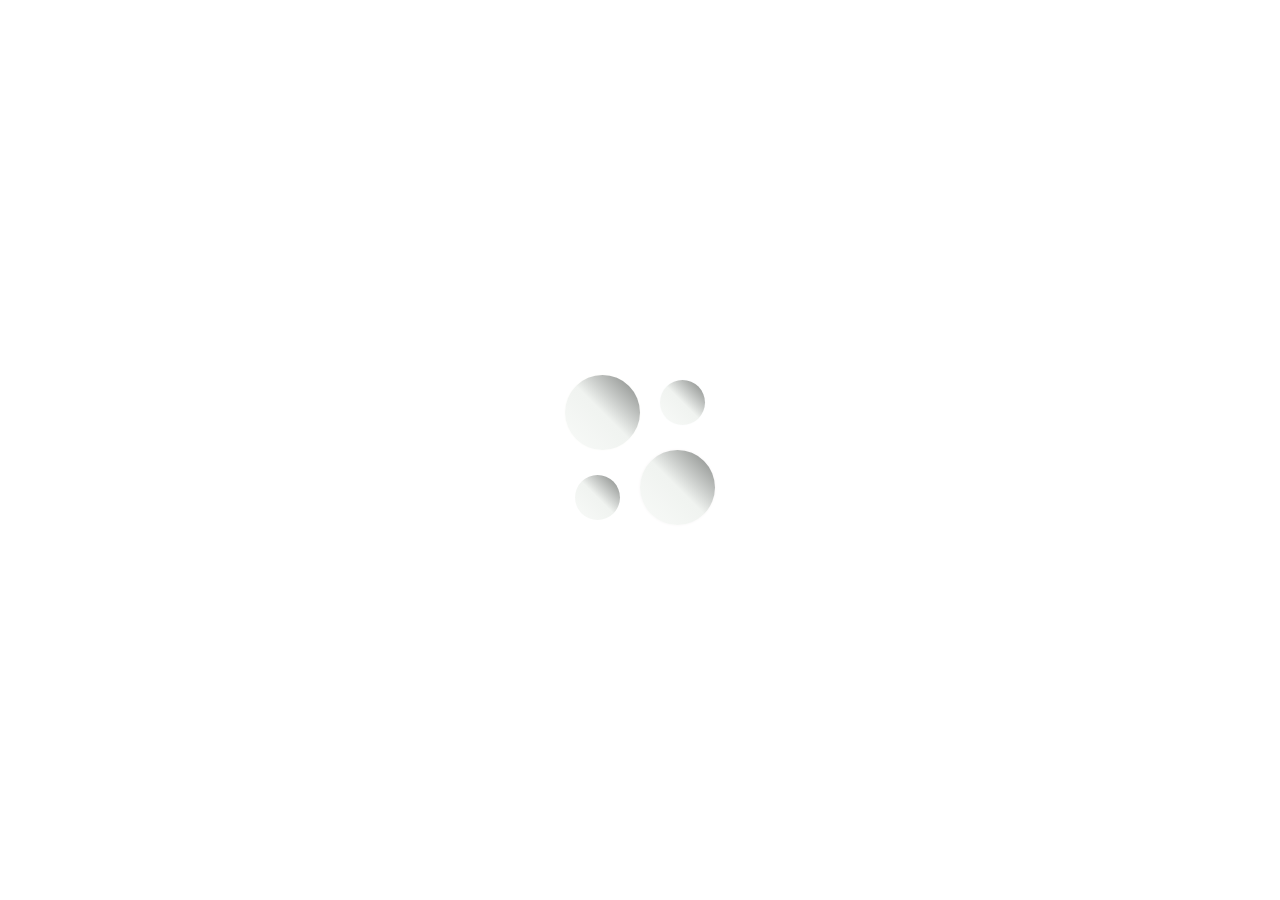
<file: loading_page.html>
<!DOCTYPE html>
<html>
<head>
    <title>Loading Spinner</title>
    <link rel="stylesheet" href="loading_page.css">
    <link rel="stylesheet" href="background.css">
</head>
<body>
    <div class="container">
        <div></div>
        <div></div>
        <div></div>
        <div></div>
    </div>
</body>
</html>
</file>
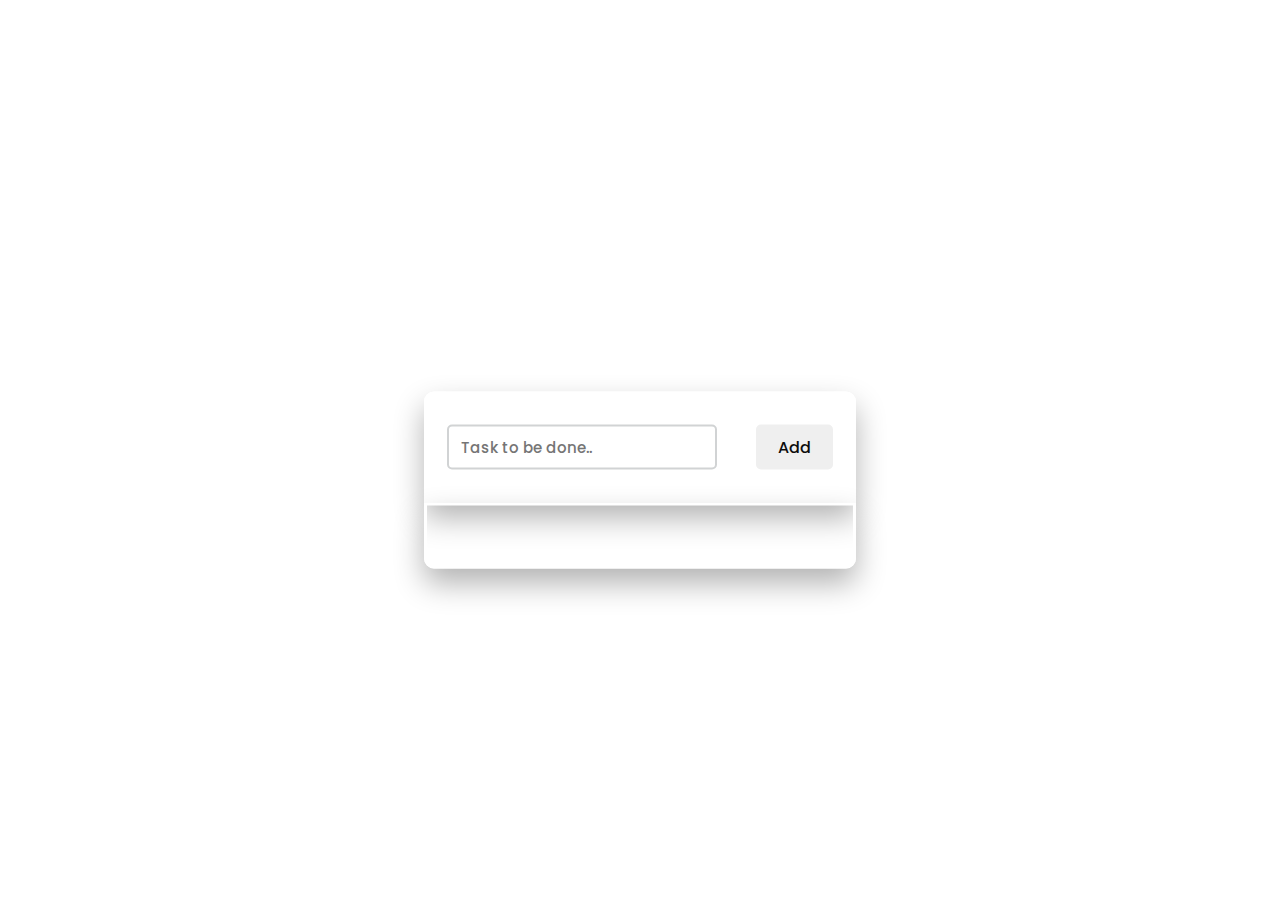
<file: todo.html>
<!DOCTYPE html>
<html lang="en">
<head>
    <title>Simple To Do List</title>
    <!--Google Font-->
    <link href="https://fonts.googleapis.com/css2?family=Poppins:wght@400;500&display=swap" rel="stylesheet">
    <!--Font Awesome CDN-->
    <link rel="stylesheet" href="https://cdnjs.cloudflare.com/ajax/libs/font-awesome/5.15.2/css/all.min.css">
    <!--Stylesheet-->
    <link rel="stylesheet" href="assets\css\todo.css">
    <link rel="stylesheet" href="assets\css\background.css">
</head>
<body>
    <div class="container">
        <h1>To - Do List</h1>
        <div id="newtask">
            <input type="text" placeholder="Task to be done..">
            <button id="push">Add</button>
        </div>
        <div id="tasks"></div>
    </div>
    <!--Script-->
    <script src="assets\javascript\todo.js"></script>
</body>
</html>
</file>
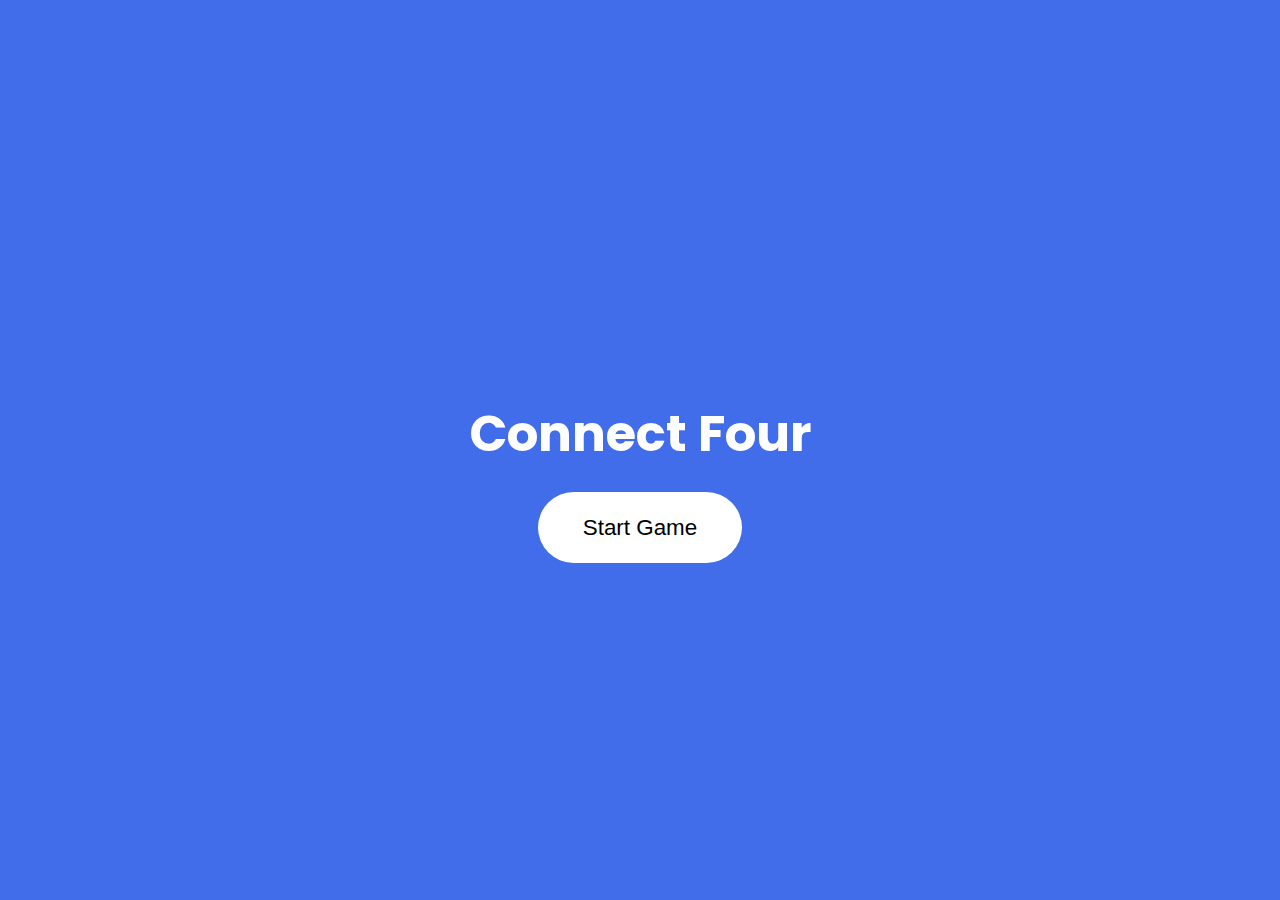
<file: connect4/connect4.html>
<!DOCTYPE html>
<html lang="en">
  <head>
    <meta name="viewport" content="width=device-width, initial-scale=1.0" />
    <title>Connect 4</title>
    <!-- Google Fonts -->
    <link
      href="https://fonts.googleapis.com/css2?family=Poppins:wght@400;500&display=swap"
      rel="stylesheet"
    />
    <!-- Stylesheet -->
    <link rel="stylesheet" href="connect4.css" />
  </head>
  <body>
    <div class="wrapper">
      <div id="playerTurn">Demo Text</div>
      <div class="container"></div>
      <div id="information">
        <div class="player-wrappers">
          Player 1
          <div class="player1"></div>
        </div>
        <div class="player-wrappers">
          Player 2
          <div class="player2"></div>
        </div>
      </div>
    </div>
    <div class="startScreen">
      <div id="message"></div>
      <h1 style="text-align:center; margin-top: 40px; font-size: 50px; color: white; margin-bottom: 20px;">Connect Four</h1>
      <button id="start">Start Game</button>
    </div>
    <!-- Script -->
    <script src="connect4.js"></script>
  </body>
</html>
</file>
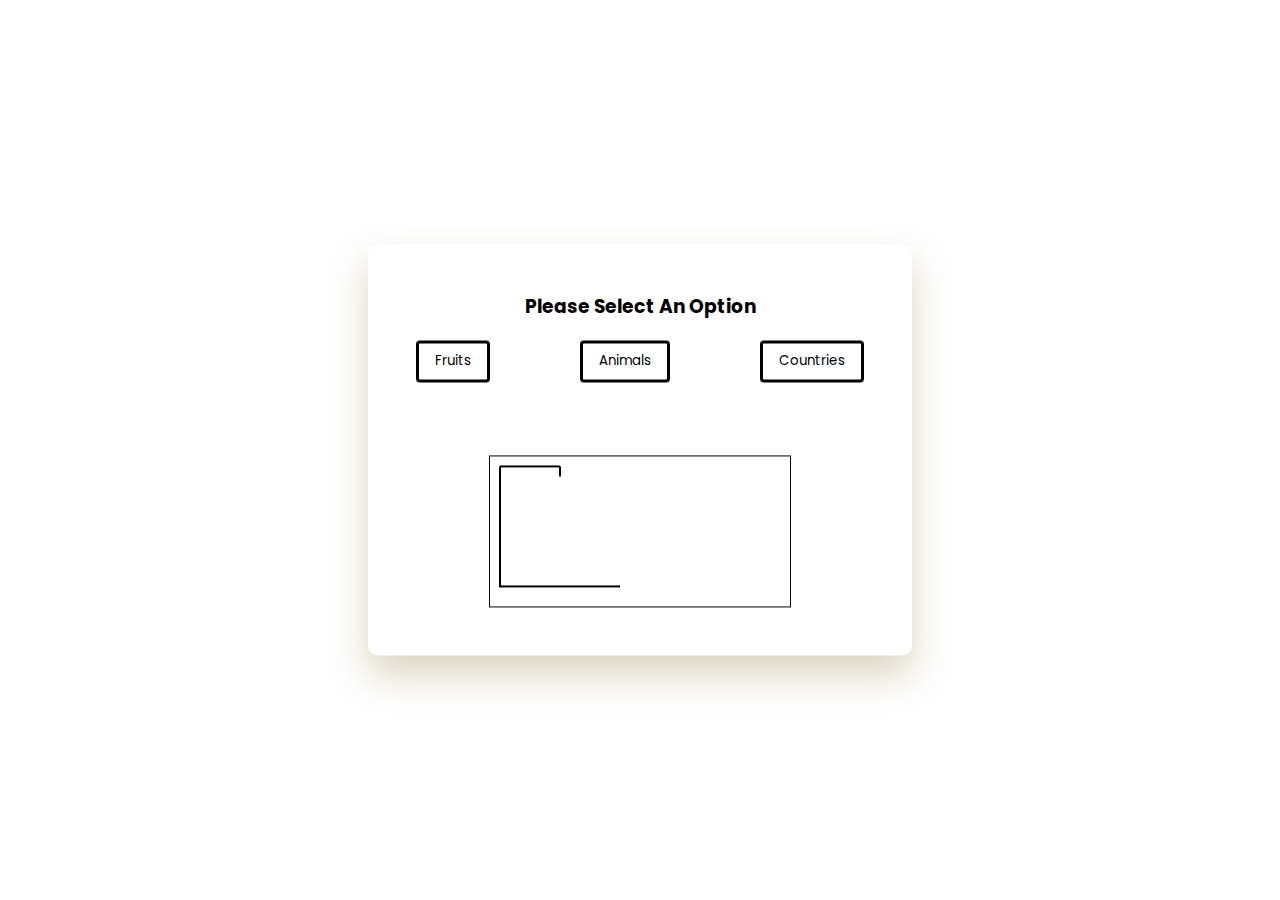
<file: hangman/hangman.html>
<!DOCTYPE html>
<html lang="en">
  <head>
    <meta name="viewport" content="width=device-width, initial-scale=1.0" />
    <title>Hangman</title>
    <!-- Google Fonts -->
    <link
      href="https://fonts.googleapis.com/css2?family=Poppins:wght@400;600&display=swap"
      rel="stylesheet"
    />
    <!-- Stylesheet -->
    <link rel="stylesheet" href="hangman.css" />
    
  </head>
  <body>
    <h1 style="text-align:center; margin-top: 40px; font-size: 50px; color: white; margin-bottom: 20px;">HANGMAN</h1>
    <div class="container">
      <div id="options-container"></div>
      <div id="letter-container" class="letter-container hide"></div>
      <div id="user-input-section"></div>
      <canvas id="canvas"></canvas>
      <div id="new-game-container" class="new-game-popup hide">
        <div id="result-text"></div>
        <button id="new-game-button">New Game</button>
      </div>
    </div>
    <!-- Script -->
    <script src="hangman.js"></script>
  </body>
</html>
</file>
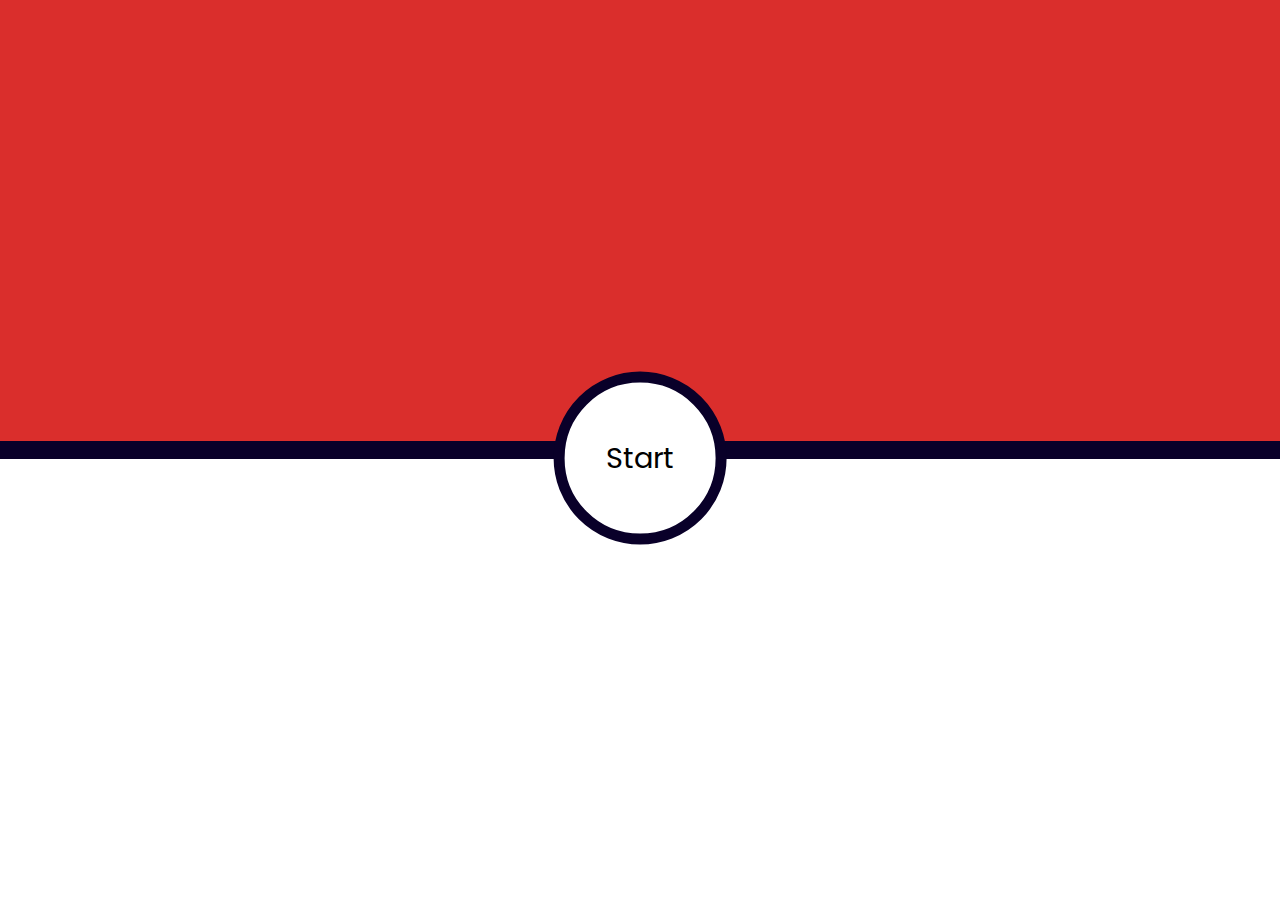
<file: pokemon/pokemon.html>
<!DOCTYPE html>
<html lang="en">
  <head>
    <meta name="viewport" content="width=device-width, initial-scale=1.0" />
    <title>Who's that Pokemon</title>
    <!-- Google Fonts -->
    <link
      href="https://fonts.googleapis.com/css2?family=Poppins:wght@400;600&display=swap"
      rel="stylesheet"
    />
    <!-- Stylesheet -->
    <link rel="stylesheet" href="pokemon.css" />
  </head>
  <body>
    <div class="game-container hide">
      <div class="header">
        <div class="timer"></div>
      </div>
      <div class="container"></div>
    </div>
    <div class="score-container">
      <div id="user-score"></div>
      <button id="start">Start</button>
    </div>
    <!-- Script -->
    <script src="pokemon.js"></script>
  </body>
</html>
</file>
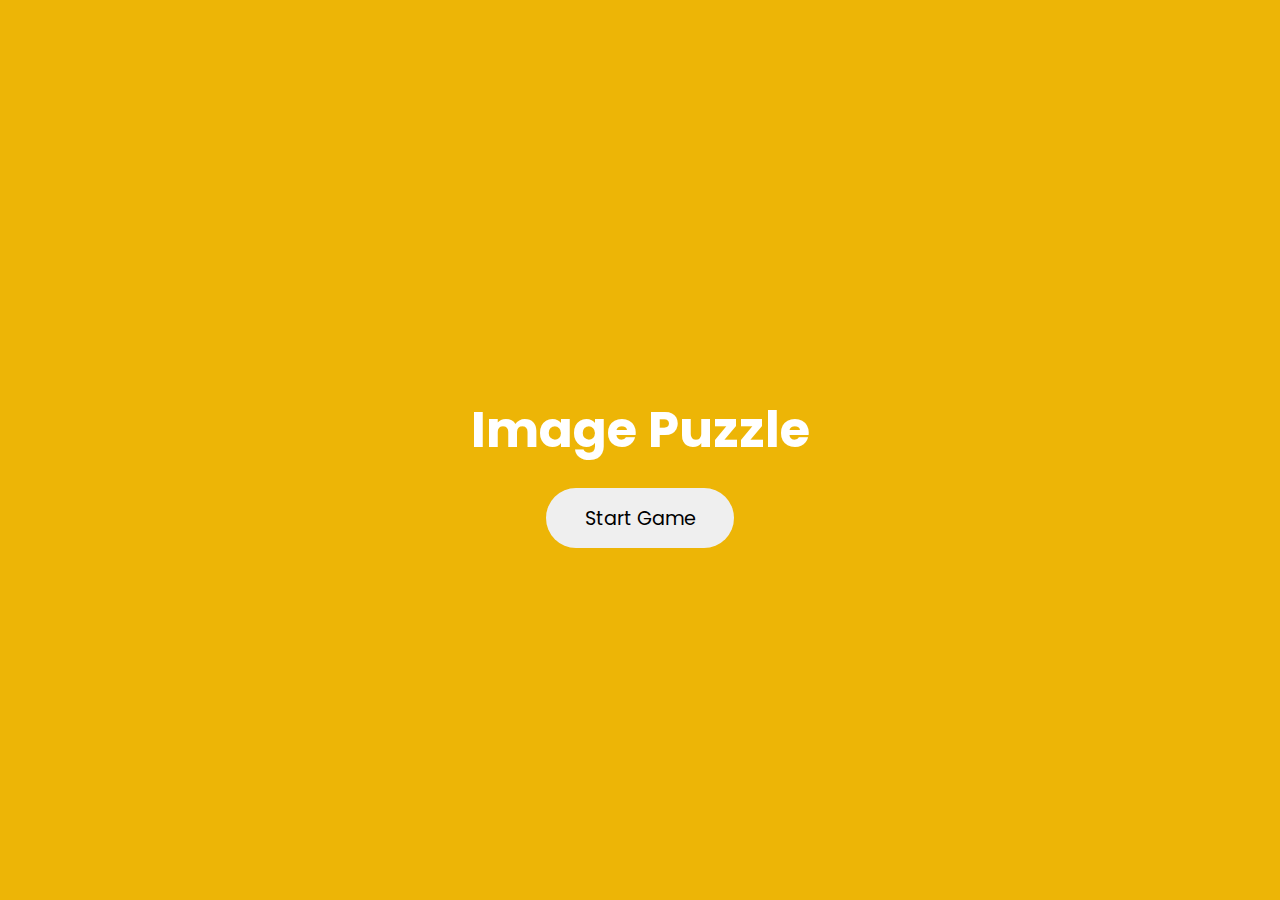
<file: sliding/sliding.html>
<!DOCTYPE html>
<html lang="en">
  <head>
    <meta name="viewport" content="width=device-width, initial-scale=1.0" />
    <title>Sliding Puzzle Game</title>
    <!-- Google Fonts -->
    <link
      href="https://fonts.googleapis.com/css2?family=Poppins&display=swap"
      rel="stylesheet"
    />
    <!-- Stylesheet -->
    <link rel="stylesheet" href="sliding.css" />
  </head>
  <body>
    <div class="cover-screen">
      <p id="result"></p>
      <h1 style="text-align:center; margin-top: 40px; font-size: 50px; color: white; margin-bottom: 20px;">Image Puzzle</h1>
      <button id="start-button">Start Game</button>
    </div>
    <div id="moves"></div>
    <div class="slider-game">
      <div class="container"></div>
      <div class="original-image">
        <img src="original_image.png" alt="" />
      </div>
    </div>
    <!-- Script -->
    <script src="sliding.js"></script>
  </body>
</html>
</file>
<file: loading_page.css>
body{
    /* background-image: url(https://source.unsplash.com/random/1400x700/?nature,river,forest,sunset); */
    padding: 0;
    margin: 0;
    height: 100vh;
    display: grid;
    place-items: center center;
}
.container{
    height: 350px;
    width: 350px;
    position: relative;
    animation: spin 1.5s infinite;
}
@keyframes spin{
    100%{
        transform: rotate(360deg);
    }
}
.container>div:nth-child(1){
    height: 75px;
    width: 75px;
    background-image: linear-gradient(
        45deg,
        #f8faf8,
        #f0f3f0,
        rgb(126, 129, 127)
        
    );
    position: absolute;
    top: 100px;
    left: 100px;
    box-shadow: 0 0 3px #fcfcf9;
    border-radius: 50%;
    animation: move1 1.5s infinite;
}
@keyframes move1{
    50%{
        transform: translate(-30px,-30px) scale(0.3);
    }
}
.container>div:nth-child(2){
    height: 45px;
    width: 45px;
    background-image: linear-gradient(
        45deg,
        #f8faf8,
        #f0f3f0,
        rgb(126, 129, 127)
        

    );
    position: absolute;
    top: 105px;
    right: 110px;
    box-shadow:  0 0 2px #f9fbfc;
    border-radius: 50%;
    animation: move2 1.5s infinite;
}
@keyframes move2{
    50%{
        transform: translate(15px,-20px) scale(0.55);
    }
}
.container>div:nth-child(3){
    height: 75px;
    width: 75px;
    background-image: linear-gradient(
        45deg,
        #f8faf8,
        #f0f3f0,
        rgb(126, 129, 127)
    );
    position: absolute;
    bottom: 100px;
    right: 100px;
    box-shadow: 0 0 3px #f7f4f5;
    border-radius: 50%;
    animation: move3 1.5s infinite;
}
@keyframes move3{
    50%{
        transform: translate(30px,30px) scale(0.3);
    }
}
.container>div:nth-child(4){
    height: 45px;
    width: 45px;
    background-image: linear-gradient(
        45deg,
        #f8faf8,
        #f0f3f0,
        rgb(126, 129, 127)
    );
    position: absolute;
    bottom: 105px;
    left: 110px;
    border-radius: 50%;
    animation: move4 1.5s infinite;
}
@keyframes move4{
    50%{
        transform: translate(-15px,20px) scale(0.55);
    }
}
</file>
<file: background.css>
body{
    background-image: url(https://source.unsplash.com/random/1400x700/?nature,river,forest,sunset);
}
</file>
<file: connect4/connect4.css>
body {
  margin: 0;
  padding: 0;
  font-family: "Poppins", sans-serif;
  background-color: #416cea;
}
.wrapper {
  width: 33.75em;
  background-color: #ffffff;
  position: absolute;
  padding: 2em;
  transform: translateX(-50%);
  left: 50%;
  top: 1.25em;
  border-radius: 0.5em;
}
.container {
  margin: 1.25em auto;
  width: 33.75em;
  border-radius: 0.6em;
  overflow: hidden;
  background-color: #416cea;
}
#information {
  display: grid;
  width: 100%;
  grid-template-columns: 1fr 1fr;
}
.player-wrappers {
  display: flex;
  align-items: center;
  flex-direction: column;
}
.player1:before {
  content: "";
  display: inline-block;
  width: 3.12em;
  height: 3.12em;
  border-radius: 50%;
  background: radial-gradient(#fff04e 1.12em, #ffc400 1.25em);
}
.player2:before {
  content: "";
  display: inline-block;
  width: 3.12em;
  height: 3.12em;
  border-radius: 50%;
  background: radial-gradient(#ff4747 1.12em, #c00303 1.25em);
}
#playerTurn {
  margin: 1em 0;
  text-align: right;
}
#playerTurn span {
  font-weight: 600;
}
.startScreen {
  position: absolute;
  top: 0;
  height: 100vh;
  width: 100vw;
  background-color: #416cea;
  display: flex;
  flex-direction: column;
  align-items: center;
  justify-content: center;
}
.startScreen button {
  background-color: #ffffff;
  font-size: 1.4em;
  padding: 1em 2em;
  border: none;
  outline: none;
  border-radius: 2em;
  cursor: pointer;
}
.grid-row {
  margin: 0 auto;
  display: flex;
}
.grid-box {
  width: 5em;
  height: 5em;
  display: grid;
  place-items: center;
  background: radial-gradient(white 1.37em, #416cea 1.43em);
  cursor: pointer;
}
.hide {
  display: none;
}
#message {
  margin-bottom: 1em;
  color: #ffffff;
  font-size: 1.2em;
}
</file>
<file: hangman/hangman.css>
* {
  padding: 0;
  margin: 0;
  box-sizing: border-box;
  font-family: "Poppins", sans-serif;
}
body{
  
  background-image: url(https://source.unsplash.com/random/1400x700/?nature,river,forest,sunset,culture,aesthetic,technology);
}
.container {
  font-size: 16px;
  background-color: #ffffff;
  width: 90vw;
  max-width: 34em;
  position: absolute;
  transform: translate(-50%, -50%);
  top: 50%;
  left: 50%;
  padding: 3em;
  border-radius: 0.6em;
  box-shadow: 0 1.2em 2.4em rgba(111, 85, 0, 0.25);
}
#options-container {
  text-align: center;
}
#options-container div {
  width: 100%;
  display: flex;
  justify-content: space-between;
  margin: 1.2em 0 2.4em 0;
}
#options-container button {
  padding: 0.6em 1.2em;
  border: 3px solid #000000;
  background-color: #ffffff;
  color: #000000;
  border-radius: 0.3em;
  text-transform: capitalize;
}
#options-container button:disabled {
  border: 3px solid #808080;
  color: #808080;
  background-color: #efefef;
}
#options-container button.active {
  background-color: #f4c531;
  border: 3px solid #000000;
  color: #000000;
}
.letter-container {
  width: 100%;
  display: flex;
  flex-wrap: wrap;
  justify-content: center;
  gap: 0.6em;
}
#letter-container button {
  height: 2.4em;
  width: 2.4em;
  border-radius: 0.3em;
  background-color: #ffffff;
}
.new-game-popup {
  background-color: #ffffff;
  position: absolute;
  left: 0;
  top: 0;
  height: 100%;
  width: 100%;
  display: flex;
  align-items: center;
  justify-content: center;
  flex-direction: column;
  border-radius: 0.6em;
}

#user-input-section {
  display: flex;
  justify-content: center;
  font-size: 1.8em;
  margin: 0.6em 0 1.2em 0;
}
canvas {
  display: block;
  margin: auto;
  border: 1px solid #000000;
}
.hide {
  display: none;
}
#result-text h2 {
  font-size: 1.8em;
  text-align: center;
}
#result-text p {
  font-size: 1.25em;
  margin: 1em 0 2em 0;
}
#result-text span {
  font-weight: 600;
}
#new-game-button {
  font-size: 1.25em;
  padding: 0.5em 1em;
  background-color: #f4c531;
  border: 3px solid #000000;
  color: #000000;
  border-radius: 0.2em;
}
.win-msg {
  color: #39d78d;
}
.lose-msg {
  color: #fe5152;
}
</file>
<file: pokemon/pokemon.css>
* {
  padding: 0;
  margin: 0;
  box-sizing: border-box;
  font-family: "Poppins", sans-serif;
}
body {
  height: 100vh;
  background: linear-gradient(
    #da2e2c 49%,
    #090029 49%,
    #090029 51%,
    #ffffff 51%
  );
}
.score-container {
  position: absolute;
  transform: translate(-50%, -50%);
  left: 50%;
  top: 50%;
}
#start {
  background-color: #ffffff;
  height: 6em;
  width: 6em;
  font-size: 1.8em;
  border: 0.4em solid #090029;
  border-radius: 50%;
  cursor: pointer;
}
.game-container {
  background-color: #ffffff;
  width: 100%;
  max-width: 31em;
  padding: 3em 1.5em;
  border: 0.6em solid #090029;
  border-radius: 0.5em;
  position: absolute;
  transform: translate(-50%, -50%);
  left: 50%;
  top: 50%;
}
.timer span {
  font-weight: 600;
}
.header,
.num {
  text-align: right;
}
.pokemon-image {
  display: block;
  margin: 3em auto 0 auto;
}
.options {
  display: flex;
  justify-content: center;
  gap: 0.5em;
  flex-wrap: wrap;
}
.options button {
  background-color: #ffffff;
  padding: 0.8em;
  border: 0.3em solid #090029;
  border-radius: 0.5em;
  box-shadow: 0 0.5em 0 0 #090029;
  cursor: pointer;
}
.options button:hover {
  box-shadow: none;
  transform: translateY(0.6em);
}
.nxt-btn-div {
  margin-top: 3em;
  display: flex;
  justify-content: flex-end;
}
.next-btn {
  cursor: pointer;
  background-color: #090029;
  color: #ffffff;
  border-radius: 0.5em;
  font-size: 1.2em;
  padding: 0.8em 3em;
}
.hide {
  display: none;
}
.options:disabled {
  border-color: #a0a0a0;
  color: #a0a0a0;
  box-shadow: 0 0.5em 0 0 #a0a0a0;
  cursor: not-allowed;
}
.options button.correct {
  background: #58cc5d;
}
.options button.incorrect {
  background: #eb5650;
}
.options button.correct,
.options button.incorrect {
  color: #ffffff;
  border-color: #090029;
  box-shadow: 0 0.5em 0 0 #090029;
}
.score-container {
  position: absolute;
  transform: translate(-50%, -50%);
  left: 50%;
  top: 50%;
}
#user-score {
  margin-bottom: 1em;
  color: #ffffff;
}
</file>
<file: sliding/sliding.css>
* {
  padding: 0;
  margin: 0;
  box-sizing: border-box;
  font-family: "Poppins", sans-serif;
}
body{
  background-image: url(https://source.unsplash.com/random/1400x700/?nature,river,forest,sunset,culture,aesthetic,technology);
}
img {
  max-width: 100%;
}
h1{
  color:#ffffff;
  font-size: 50px;

}
.slider-game {
  width: 80%;
  display: flex;
  justify-content: space-between;
  margin: 0 auto;
  margin-top: 5%;
}
.container {
  display: grid;
  width: 35em;
  height: 30em;
  grid-template-columns: repeat(3, 1fr);
  grid-auto-rows: 8em;
  border: solid 40px white;
}
.original-image {
  width: 30em;
  height: 30em;
  border: solid 40px white;
}
.image-container {
  border: 1px solid #ffffff;
}
.cover-screen {
  position: absolute;
  top: 0;
  left: 0;
  background-color: #edb506;
  width: 100%;
  height: 100%;
  display: flex;
  flex-direction: column;
  justify-content: center;
  align-items: center;
}
#start-button {
  font-size: 1.2em;
  padding: 0.8em 2em;
  border: none;
  border-radius: 3em;
  cursor: pointer;
}
#moves {
  position: relative;
  margin: 1em;
  text-align: right;
  color: #ffffff;
}
.hide {
  display: none;
}
@media only screen and (max-width: 768px) {
  .slider-game {
    flex-direction: column;
  }
  .container {
    width: 20em;
    height: 20em;
    grid-auto-rows: 6em;
  }
  .original-image {
    width: 20em;
    height: 20em;
  }
}
</file>
